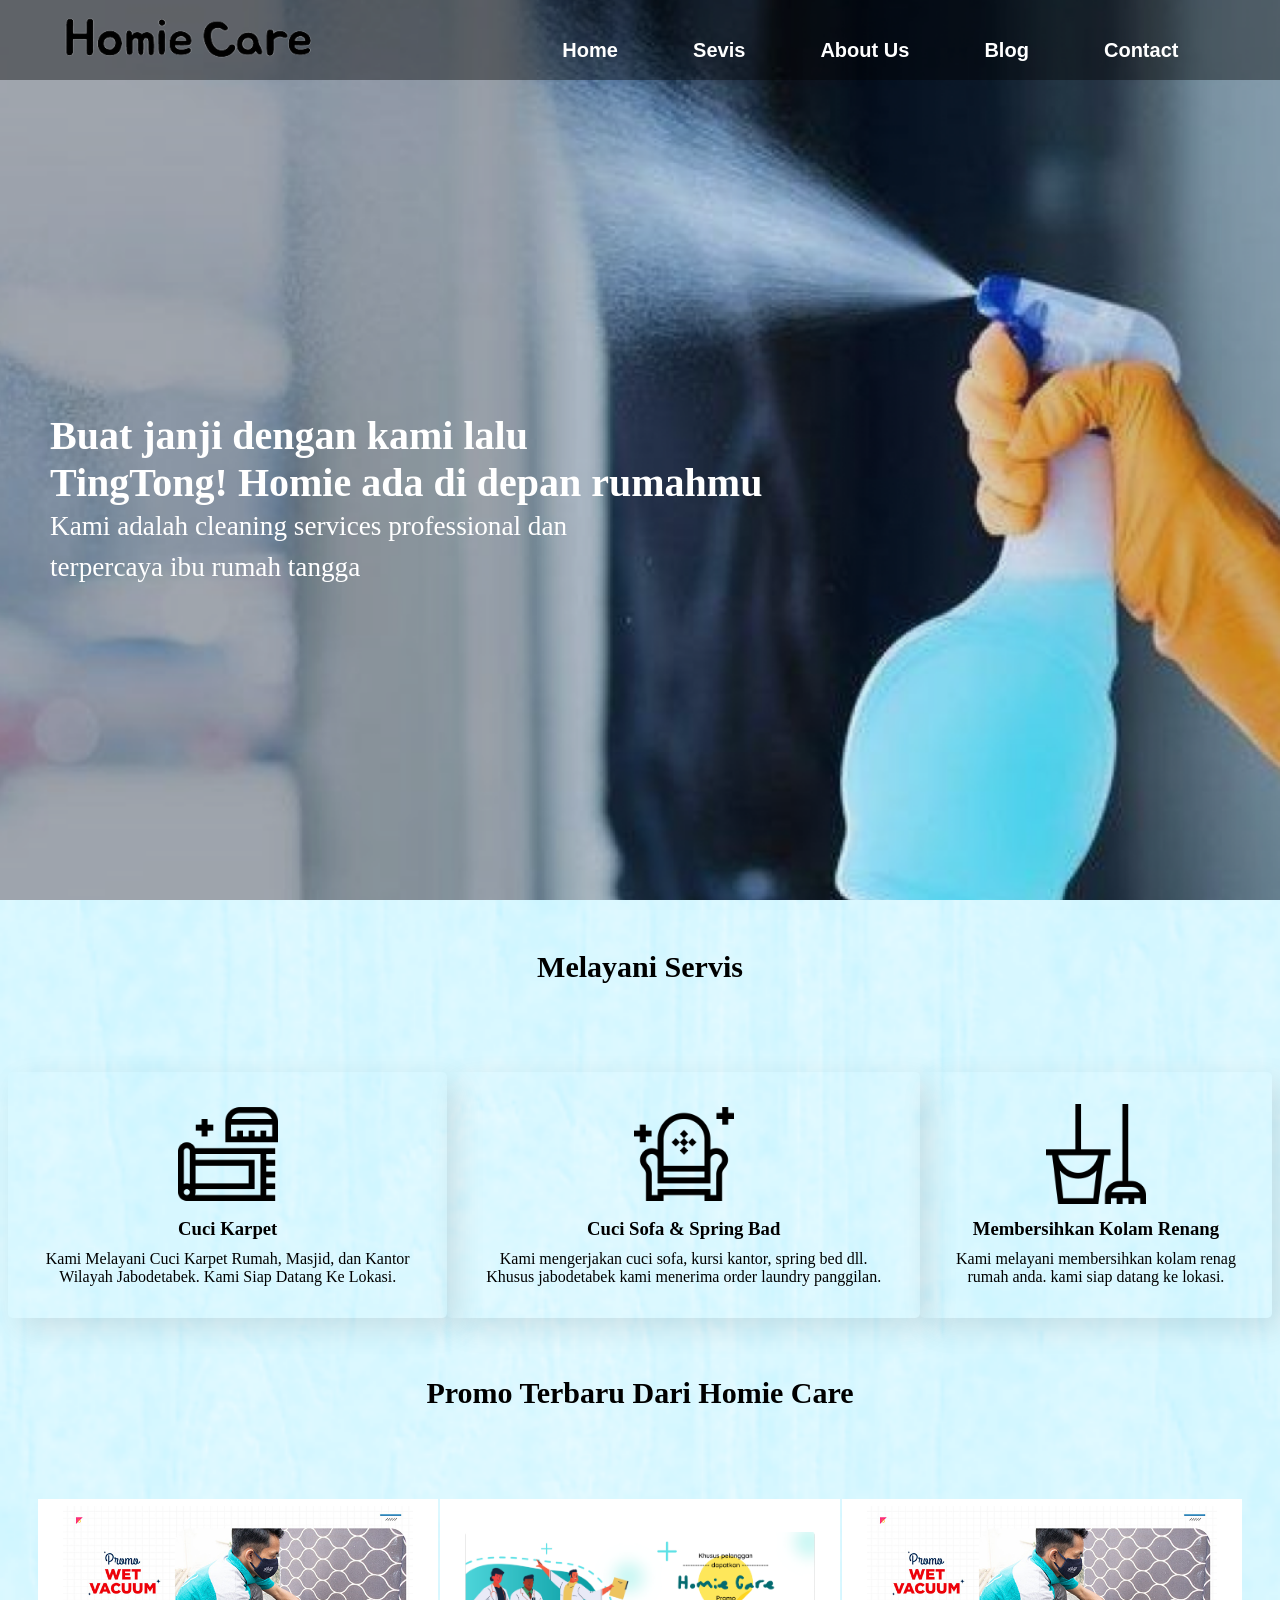
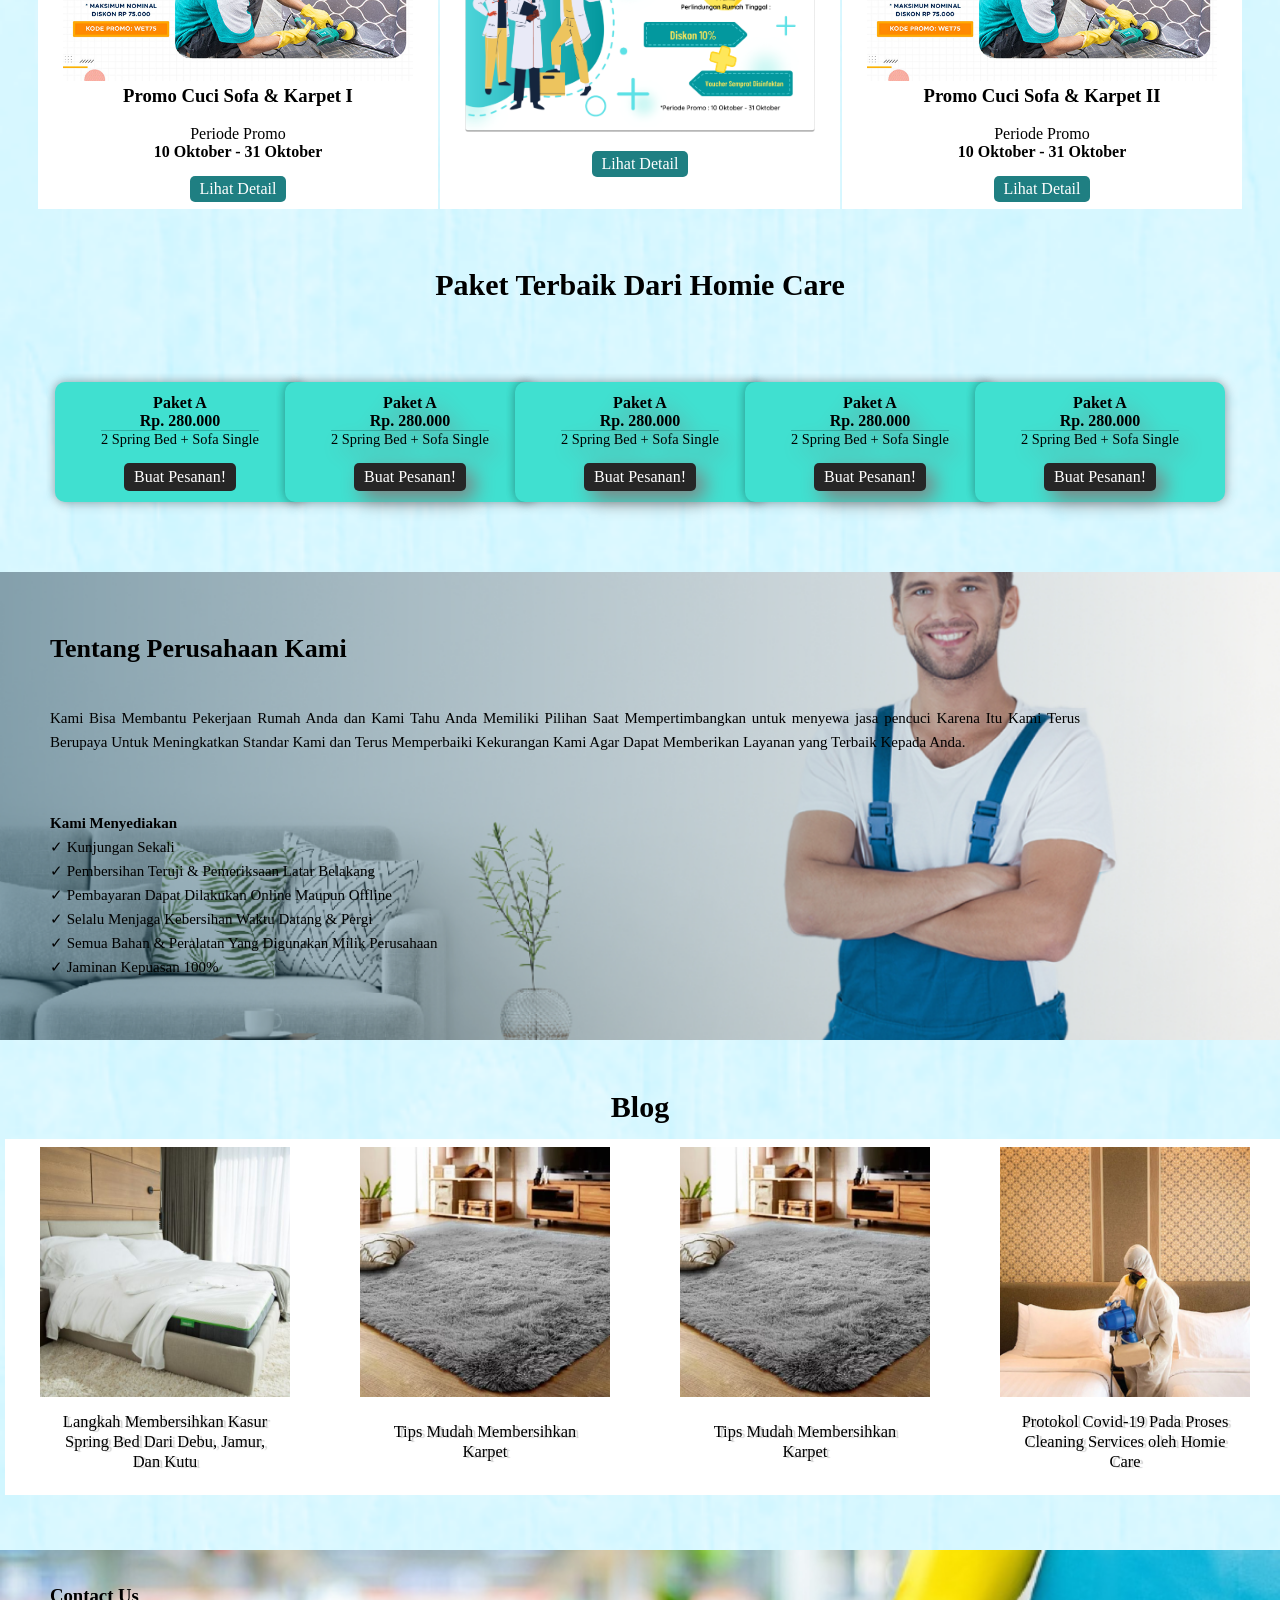
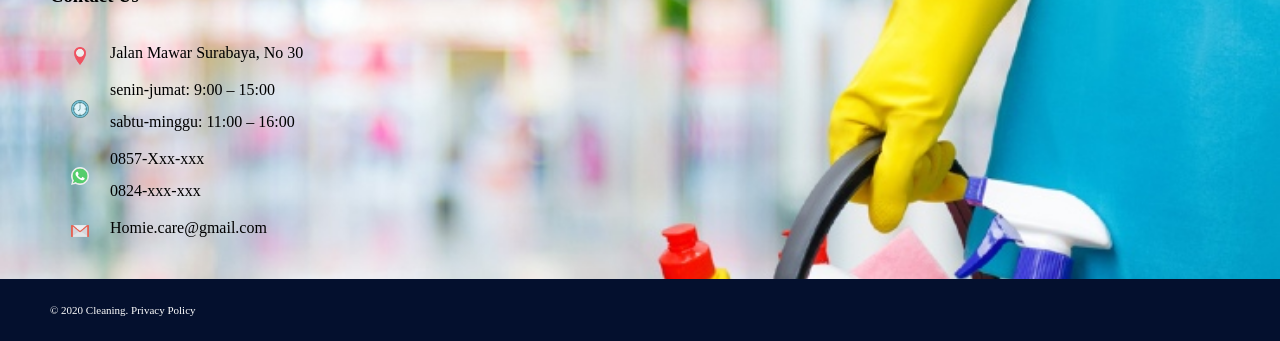
<file: index.html>
<!DOCTYPE html>
<html>
    <head>
        <title>
            Homie Care
        </title>
        <meta name="viewport" content="width=device-width, initial-scale=1.0">
        <link rel="stylesheet" type="text/css" href="halaman1.css">
        <link rel="shortcut icon" type="image/x-icon" href="img/Homie.ico">
    </head>
    <body>
        <div class="home">
            <nav>
                <input id="nav-toggle" type="checkbox">
                <div class="logo">
                    <a href="#home"><img src="img/fontHomie.png" width="250"></a>
                    
                </div>
                <ul class="links">
                    <li><a href="#home">Home</a></li>
                    <li><a href="#servis">Sevis</a></li>
                    <li><a href="#about">About Us</a></li>
                    <li><a href="#blog">Blog</a></li>
                    <li><a href="#contact">Contact</a></li>
                </ul>
                <label for="nav-toggle" class="icon-burger">
                    <div class="line"></div>
                    <div class="line"></div>
                    <div class="line"></div>
                </label>
            </nav>


            <div class="banner" id="home">
                <div class="content">
                    <h2>Buat janji dengan kami lalu
                        <br>TingTong! Homie ada di depan rumahmu</h2>
                    <h3>Kami adalah cleaning services professional dan <br>terpercaya ibu rumah tangga</h3>
                </div>
            </div>
        </div>

        <div class="Servis" id="servis">
            <div class="S-title">
                <p>Melayani Servis</p>
            </div>
            <div class="S-desc">
                <div class="sub-isi">
                    <div class="icon">
                        <img src="img/karpet.png" width="100">
                    </div>
                    <div class="S-isi">
                         <h3>Cuci Karpet</h3>
                         <p>Kami Melayani Cuci Karpet Rumah, Masjid, dan Kantor Wilayah Jabodetabek.
                        Kami Siap Datang Ke Lokasi.</p>
                    </div>

                </div>
                <div class="sub-isi">
                    <div class="icon">
                        <img src="img/sofa.png" width="100">
                    </div>
                    <div class="S-isi">
                        <h3>Cuci Sofa & Spring Bad</h3>
                        <p>Kami mengerjakan cuci sofa, kursi kantor, spring bed dll. Khusus jabodetabek kami menerima order laundry panggilan.</p>
                    </div>
                </div>

                <div class="sub-isi">
                    <div class="icon">
                        <img src="img/pel.png" width="100">
                    </div>
                    <div class="S-isi">
                        <h3>Membersihkan Kolam Renang</h3>
                        <p>Kami melayani membersihkan kolam renag rumah anda. kami siap datang ke lokasi.</p>
                    </div>                    
                </div>
            </div>
            
            <div class="S-title">
                <p>Promo Terbaru Dari Homie Care</p>
            </div>
            <div class="S-Promo">
                <div class="SO-desc">
                    <div class="icon">
                        <img src="img/promo1.png" width="350">
                        <h3>Promo Cuci Sofa & Karpet I</h3><br>
                        <p>Periode Promo</p>
                        <h4>10 Oktober - 31 Oktober</h4>
                        <a href="Halaman 2.html">Lihat Detail</a>
                    </div>
                </div>
                <div class="SO-desc">                
                    <div class="icon">
                        <img src="img/voucher.png" width="350" height="200">
                        <br>
                        <a href="Halaman 2.html">Lihat Detail</a>
                    </div>
                </div>  
                <div class="SO-desc">
                    <div class="icon">
                        <img src="img/promo1.png" width="350">
                        <h3>Promo Cuci Sofa & Karpet II</h3><br>
                        <p>Periode Promo</p>
                        <h4>10 Oktober - 31 Oktober</h4>
                        <a href="Halaman 2.html">Lihat Detail</a>
                    </div>
                </div>    
            </div>

            <div class="S-title">
                <p>Paket Terbaik Dari Homie Care</p>
            </div>
            <div class="container-promo">
                <div class="card">
                    <div class="content">
                        <div class="a">
                            <h4>Paket A <br>Rp. 280.000</h4>
                            <hr>
                            <p>2 Spring Bed + Sofa Single</p>
                            <a href="Halaman4.HTML">Buat Pesanan!</a>
                        </div>
                    </div>
                </div>
                <div class="card">
                    <div class="content">
                        <div class="b">
                            <h4>Paket A <br>Rp. 280.000</h4>
                            <hr>
                            <p>2 Spring Bed + Sofa Single</p>
                            <a href="Halaman4.HTML">Buat Pesanan!</a>
                        </div>
                    </div>
                </div>
                <div class="card">
                    <div class="content">
                        <div class="c">
                            <h4>Paket A <br>Rp. 280.000</h4>
                            <hr>
                            <p>2 Spring Bed + Sofa Single</p>
                            <a href="Halaman4.HTML">Buat Pesanan!</a>
                        </div>
                    </div>
                </div>
                <div class="card">
                    <div class="content">
                        <div class="d">
                            <h4>Paket A <br>Rp. 280.000</h4>
                            <hr>
                            <p>2 Spring Bed + Sofa Single</p>
                            <a href="Halaman4.HTML">Buat Pesanan!</a>
                        </div>
                    </div>
                </div>
                <div class="card">
                    <div class="content">
                        <div class="e">
                            <h4>Paket A <br>Rp. 280.000</h4>
                            <hr>
                            <p>2 Spring Bed + Sofa Single</p>
                            <a href="Halaman4.HTML">Buat Pesanan!</a>
                        </div>
                    </div>
                </div>
            </div>
        </div>

        <div class="About-us" id="about">
            <div class="AU-title">
                <p>Tentang Perusahaan Kami</p>
            </div>
            <div class="AU-desc">
                <p>Kami Bisa Membantu Pekerjaan Rumah Anda dan Kami Tahu Anda Memiliki Pilihan Saat Mempertimbangkan untuk menyewa jasa pencuci Karena Itu Kami Terus Berupaya Untuk Meningkatkan Standar Kami dan Terus Memperbaiki Kekurangan Kami Agar Dapat Memberikan Layanan yang Terbaik Kepada Anda. </p>
            </div>
            <div class="AU-List">
                <div class="List-Title">
                    <p>Kami Menyediakan</p>
                </div>
                <ul>
                    <li>Kunjungan Sekali</li>
                    <li>Pembersihan Teruji & Pemeriksaan Latar Belakang</a></li>
                    <li>Pembayaran Dapat Dilakukan Online Maupun Offline</li>
                    <li>Selalu Menjaga Kebersihan Waktu Datang & Pergi</li>
                    <li>Semua Bahan & Peralatan Yang Digunakan Milik Perusahaan</li>
                    <li>Jaminan Kepuasan 100%</li>
                </ul>
            </div>
        </div>

        <div class="blog" id="blog">
            <div class="B-title">
                <p>Blog</p>
            </div>
            <div class="B-desc">
                <div class="BB-isi">
                    <div class="B-icon">
                        <img src="img/kasur.jpg" width="250" height="250" ></div>
                    <div class="B-content">
                        <p>
                            <a href="Halaman3.HTML#artikel1">Langkah Membersihkan Kasur <br> Spring Bed Dari Debu, Jamur, Dan Kutu</a>
                        </p>
                    </div>
                </div>
                <div class="BB-isi">
                    <div class="B-icon">
                        <img src="img/data 1.png" width="250" height="250"></div>
                    <div class="B-content">
                        <p>
                            <a href="Halaman3.HTML#artikel2">Tips Mudah Membersihkan Karpet</a>
                        </p>
                    </div>
                </div >
                <div class="BB-isi">
                    <div class="B-icon">
                        <img src="img/data 1.png" width="250" height="250"></div>
                    <div class="B-content">
                        <p>
                            <a href="Halaman3.HTML#artikel2">Tips Mudah Membersihkan Karpet</a>
                        </p>
                    </div>
                </div>
                <div class="BB-isi">
                    <div class="B-icon">
                        <img src="img/atria-hotel-gading-serpong-disinfektan 1.png" width="250" height="250"></div>
                    <div class="B-content">
                        <p>
                            <a href="Halaman3.HTML#artikel1">Protokol Covid-19 Pada Proses Cleaning Services oleh Homie Care</a>
                        </p>
                    </div>
                </div>
        </div>

        <div class="ContactInfo" id="contact">
            <div class="Contact">
                <div class="ContactUS">
                    <h3>Contact Us</h3>
                </div>
                <div class="box">
                    <div class="icon"> <img src="img/location.png" width="18px"></div>
                    <div class="text">
                        <p>Jalan Mawar Surabaya, No 30</p>
                    </div>
                </div>
                <div class="box">
                    <div class="icon"> <img src="img/clock.png" width="18px"></div>
                    <div class="text">
                        <p>senin-jumat: 9:00 – 15:00 
                        <br>sabtu-minggu: 11:00 – 16:00 </p>
                    </div>
                </div>
                <div class="box">
                    <div class="icon"> <a href="Halaman4.HTML"><img src="img/whatsapp.png" width="18px"></a> </div>
                    <div class="text">
                        <p>0857-Xxx-xxx
                        <br>0824-xxx-xxx</p>
                    </div>
                </div>
                <div class="box">
                    <div class="icon"> <img src="img/gmail.png" width="18px"></div>
                    <div class="text">
                        <p>Homie.care@gmail.com</p>
                    </div>
                </div>
            </div> 
        </div>  
        <div class="footer">
            <p class="Privacy">© 2020 Cleaning. Privacy Policy</p>
        </div>


    </body>

</html>
</file>
<file: halaman1.css>
* {
    padding: 0;
    margin: 0;
    box-sizing: border-box;
}
body{
    overflow-x:hidden; 
}
.banner {
/*    position: relative;*/
    width: 100%;
    height: 100vh; 
    background-image: url(img/banner.png);
    background-size: cover;
    background-position: center center;
    background-attachment: fixed;
    display: flex;
    align-items: center;
}
.banner .content{
    padding-left: 50px;
    padding-top: 100px;
    padding-bottom: 0;
}
.banner .content h2 {
    padding-top: 30px;
    margin: 0;
    padding: 0;
    font-size: 2.5em;
    color:#fff;
    font-weight: 550;
    line-height: 1,5em;
}

.banner .content h3{
    margin: 0;
    padding: 0;
    font-size: 1.7em;
    color: #fff;
    font-weight: 250;
    line-height: 1.5em;
}

nav {
    position: fixed;
    z-index: 10;
    left: 0;
    right: 0;
    top: 0;
    font-family: 'Montserrat', sans-serif;
    padding: 0 5%;
    height: 80px;
    background-color: rgba(0,0,0,0.4);
    /*background-color: #3e65da;*/
}

nav .logo {
    float: left;
    width: 40%;
    height: 100%;
    display: flex;
    text-decoration: none;
    align-items: center;
}
nav .links {
    float: right;
    padding: 0;
    margin: 0;
    width: 60%;
    height: 100px;
    display: flex;
    justify-content: space-around;
    align-items: center;

}

nav .links li{
    list-style: none;
}

nav .links a{
    display: block;
    padding: 1em;
    font-size: 20px;
    font-weight: bold;
    color: #fff;
    text-decoration: none;
}

#nav-toggle {
    position: absolute;
    top: -100px;
}
nav .icon-burger {
    display: none;
    position: absolute;
    right: 5%;
    top: 50%;
    transform: translateY(-50%);
}
nav .icon-burger .line {
    width: 30px;
    height: 5px;
    background-color: #fff;
    margin: 5px;
    border-radius: 3px;
    transition: all .3s ease-in-out;
}



.Servis{
    background: url("img/background.png") center;
    background-size: cover;
    width: 100%;
    height: 100%;
}
.S-title{
    padding-top: 50px;
    color: black;
    font-size: 30px;
    font-weight: bold;
    text-align: center;
}
.S-desc{
    padding: 0.5em;
    display: flex;
    flex-direction: column;
    /*grid-gap: 2em;*/
}

.sub-isi{
    padding: 2em;
    border-radius: .3em;
    box-shadow: 10px 10px 30px rgba(0,0,0,0.1);
}

.Servis .S-desc .sub-isi .icon, .S-isi{
    text-align: center;
    /* box-shadow: 2px 2px 12px rgba(0,0,0,0.2), -1px -1px 8px rgba(0,0,0,0.2); */
}
.S-isi{
    padding-top: 10px;
}

.S-isi h3{
    padding-bottom: 10px;
}

.S-Promo{
    max-width: 100%;
    padding: 0.5em;
    position: relative;
    display: flex;
    justify-content: center;
    flex-wrap: wrap;
    transition: 0.5s;

}

.S-Promo .SO-desc{
    position: relative;
    margin: 1px 1px;
    width: 400px;
    height: 310px;
    background-color: #fff;
    display: flex;
    justify-content: center;
    align-items: center;
    border-radius: 10px;
    transition: 0.5s;
}

.S-Promo:hover .SO-desc{
    filter: blur(5px);
    transform: scale(.7);
}
.S-Promo .SO-desc:hover{
    filter: blur(0px);
    transform: scale(1);
}


.S-Promo .SO-desc:before{
    content: '';
    position: absolute;
    width: 100%;
    height:100%;
    background:#fff;
    z-index: 1;
    transition: 0.5s;
}

.S-Promo .SO-desc:hover:before{
    background:#2f6775;
    transform: scaleX(1.15);
    box-shadow: 0 5px 15px rgba(0,0,0,0.2);

}
.S-Promo .SO-desc .icon{
    text-align: center;
    z-index: 2;
    padding-top: 0 20px;
    transition: 0.5s;
}

.S-Promo .SO-desc:hover .icon{
    color: #fff;
}

.S-Promo .SO-desc .icon h3, p, h4{
    margin: 0;
    padding: 0;
}

.S-Promo .SO-desc .icon a{
    display: inline-block;
    margin-top: 15px;
    padding: 4px 10px;
    background:#1f7f82;
    justify-content: center;
    color: #fff;
    border-radius: 5px;
    text-decoration:none;
}

.S-Promo .SO-desc:hover .icon a{
    background-color: #1a99c7;
}

.S-title{
    padding-top: 50px;
    padding-bottom: 80px;
}


.container-promo{
    display: flex;
    justify-content: center;
    align-items: center;
    flex-wrap: wrap;
    min-height: 20vh;
    transition: 0.5s;
    padding-bottom: 70px;
    
}

.container-promo .card{
    margin: 0 -10px;
    position: relative;
    width: 250px;
    height: 120px;
    background-color: turquoise;
    display: flex;
    justify-content: center;
    align-items: center;
    transition: 0.5s;
    border-radius: 10px;
    border:5px;
    border-color: #000;
    box-shadow: 2px 2px 12px rgba(0,0,0,0.2), -1px -1px 8px rgba(0,0,0,0.2);

}
.container-promo:hover .card .a, .b, .c, .d, .e{
    filter: drop-shadow(8px 8px 10px gray);
    transform: scale(1);

}
.container-promo .card:hover{
    filter: drop-shadow(2px);
    transform: scale3d(.7);
    border-radius: 10px;

}
.container-promo .card:before{
    content: '';
    position: absolute;
    width: 100%;
    height:100%;
    z-index: 1;
    transition: 0.5s;
    border:5px;
    border-color: #000;
} 
.container-promo .card:hover:before{
    background:#72E4E4;
    background-color: rgb(175, 226, 221);
    transform: scale(1.15);
    box-shadow: 0 5px 15px rgba(0,0,0,0.2);
}

.container-promo .card .content{
    text-align: center;
    z-index: 2;
    padding-top: 0 20px;
    transition: 0.5s;
}

hr {
    border:0;
    background:rgba(0,0,0,0.2);
    height:1px;
}

.container-promo .card .content p{
    font-size: 0.9em;
}

.container-promo .card:hover .content p{
    font-size: 1.3em;
}

.container-promo .card .content a{
    display: inline-block;
    margin-top: 15px;
    padding: 5px 10px;
    background:#262626;
    color: #fff;
    text-decoration:none;
    border-radius: 5px;
}

.container-promo .card:hover .content a{
    background:#2196f3;
}

.About-us{
    background: url("img/Untitled.png") no-repeat center;
    background-size: cover;
    width: 100%;
    height: 100%;
}
.AU-title{
    padding-top: 62px;
    padding-left: 100px;
    color:black;
    font-size: 30px;
    font-weight: bold;
}
.AU-desc{
    padding-top: 42px;
    padding-left: 100px;
    padding-right: 580px;
    padding-bottom: 27px;
    color: black;
    font-size: 17px;
    line-height: 1.6;
    text-align: justify;
}
.AU-List{
    padding-top: 42px;
    padding-left: 100px;
    color: black;
    font-size: 17px;
    line-height: 1.6;
}
.List-Title{
    font-weight: bold;
    line-height: 1.6;
}
.AU-List ul {
    list-style: none;
    line-height: 1.6;
    padding-bottom: 91px;
}
  
.AU-List  ul li:before {
    content: '\2713\0020';
}

.blog{
    justify-content: center;
    align-items: center;
    background: url("img/background.png") center;
    background-size: cover;
/*    width: 100%;
    height: 100%;*/
}
.B-title{
    margin-top: -30px;
    padding-top: 50px;
    padding-bottom: 10px;
    color: black;
    font-size: 30px;
    font-weight: bold;
    text-align: center;
}
.B-desc{
/*    padding-top: 40px;*/
    padding-bottom: 50px;
    position: relative;
   /* width: 100vh;*/
    display: grid;
    grid-template-columns: repeat(auto-fit, minmax(250px,1fr));

}
.B-desc .BB-isi{
    position: relative;
    padding: 8px;
    margin:5px;
    width: 100%;
    display: flex;
    flex-direction: column;
    justify-content: center;
    align-items: center;
    background: #fff;

}

.B-desc .BB-isi .B-icon{
/*    padding-top: 10px;
    padding-right: 50px;
    text-align: center;*/
    position: relative;
    width: 250px;
    height: 250px;
    background: #000;
    justify-content: center;
    align-items: center;
}

.B-desc .BB-isi .B-icon img{
    position: absolute;
    top: 0;
    left: 0;
    width: 100%;
    height: 100%;
    object-fit: cover;
}
.B-desc .BB-isi .B-content{
    position: relative;
    width: 250px;
    height: 90px;
    display: flex;
    justify-content: center;
    align-items: center;
}
.B-desc .BB-isi .B-content p{
    padding: 20px;
    text-align: center;
    font-size: 16.5px;
}

.B-desc .BB-isi .B-content p a{
    color: black;
    text-decoration: none;
    text-shadow: 3px 1px 1px rgba(0,0,0,0.2);
}

.B-desc .BB-isi .B-content p a:hover{
    color: blue;
}

/*.BB-isi{
    padding-top: 10px;
}*/

/*.blog .K-desc{
    padding: 3em;
    display: grid;
    grid-gap: 2em;
}*/

.ContactInfo{
    width: 100%;
    display: flex;
    flex-direction: column;
    background-image: url(img/contact.jpg);
    background-repeat: no-repeat;
    background-size: cover; 
}

.ContactInfo .Contact{
    padding-left: 50px;
    padding-top: 35px;
    padding-bottom: 30px;
}
.ContactInfo .Contact .ContactUS{
    padding-bottom: 30px;
}
.ContactInfo .Contact .box{
    display: flex;
    position: relative;
    padding-left: 0;
}
.ContactInfo .Contact .box .icon{
    display: flex;
    min-width: 60px;
    justify-content: center;
    align-items: center;
    border-radius: 50%;
    font-size: 22px;
}
.ContactInfo .Contact .box .text{
    line-height: 2;
    padding-bottom: 5px;
}
.footer {
    padding-top: 15px;
    padding-bottom: 15px;
    padding-left: 50px;
    background-color: #04102E;
    background-size: auto;
}

.footer .Privacy {
    padding-top: 10px;
    padding-bottom: 10px;
    color: white;
    font-size: 11px;
}

@media screen and (min-width: 1654px) {
/*    .banner .content h2 {
        padding-top: 5px;
        font-size: 3em;
    }

    .banner .content h3{
        font-size: 2em;
    }*/
    .banner .content h2 {
        font-size: 4em;
        font-weight: 580;
    }

    .banner .content h3{
        padding-top: 20px;
        font-size: 3em;
        font-weight: 280;
    }

}
@media screen and (max-width: 1100px){
    .AU-title{
        padding-left: 50px;
        font-size: 30px;
    }
    .AU-desc{
        padding-top: 42px;
        padding-left: 50px;
        padding-right: 580px;
        padding-bottom: 15px;
        font-size: 15px;
    }
    .AU-List{
        padding-top: 42px;
        padding-left: 50px;
        font-size: 17px;
    }
    .banner{
        height: 80vh;
        padding-bottom: 10%;
    }

}



@media screen and (max-width: 1080px) {
    nav .logo {
        float: none;
        width: auto;
        justify-content: center;
    }
    nav .links {
        float: none;
        position: fixed;
        z-index: 9;
        left: 0;
        right: 0;
        top: 90.5px;
        bottom: 100%;
        width: auto;
        height: auto;
        flex-direction: column;
        justify-content: space-evenly;
        background-color: rgba(0,0,0,.8);
        overflow: hidden;
        box-sizing: border-box;
        transition: all .5s ease-in-out;
    }
    nav .links a {
        font-size: 20px;
    }
    nav :checked ~ .links {
        bottom: 0;
    }
    nav .icon-burger {
        display: block;
    }
    nav :checked ~ .icon-burger .line:nth-child(1) {
        transform: translateY(10px) rotate(225deg);
    }
    nav :checked ~ .icon-burger .line:nth-child(3) {
        transform: translateY(-10px) rotate(-225deg);
    }
    nav :checked ~ .icon-burger .line:nth-child(2) {
        opacity: 0;
    }

    .banner .content{
        padding-left: 20px;
        padding-top: 50px;
    }
    .banner .content h2 {
        padding-top: 5px;
        font-size: 2.1em;
    }

    .banner .content h3{

        font-size: 1.5em;
    }


    .B-desc{
        grid-template-columns: repeat(auto-fit, minmax(100%,1fr));
        margin: 50px;
    }
    .B-desc .BB-isi{
        flex-direction: row;
        margin: 10px 0;
        border-radius: 10px;
    }

    .B-desc .BB-isi .B-icon, 
    .B-desc .BB-isi .B-content {
        width: 50%;

    }

    
}

@media screen and (max-width: 900px){
    .AU-desc{
        padding-top: 42px;
        padding-left: 50px;
        padding-right: 270px;
        padding-bottom: 15px;
        font-size: 15px;
    }
    .banner{
        height: 100vh;
        padding-bottom: 10%;
    }
}

@media screen and (max-width: 760px){
    .banner .content{
        padding-left: 20px;
        padding-top: 50px;
    }
    .banner .content h2 {
        padding-top: 5px;
        font-size: 1.7em;
    }

    .banner .content h3{
        font-size: 1em;
    }

    .banner{
        height: 70vh;
        padding-bottom: 5%;
    }
    .BB-isi{
        /*display: flex;*/
        /*flex-direction: column;*/*/
        max-width: 100%;
        padding: 10%;
 /*       padding: 32px 160px;*/
 /*       border-radius: .3em;*/
    
    }

    .B-icon{
        display: flex;
        padding: auto;
    }
    .B-icon p{
        text-align: center;
        justify-content: center;
        align-items: center;
    }

    
}

@media (min-width: 760px){
/*    .S-desc{
        grid-template-columns: repeat(2,1fr);
    */
/*    .S-desc{
        flex-direction: row;
    }*/
    .S-desc{
        flex-direction: row;
    }
    .BB-isi{
        /*flex-direction: row;*/
    }


}

@media (min-width: 850px){
/*    .S-desc{
        grid-template-columns: repeat(3,1fr);
    }
*/
}


@media screen and (min-width: 740px) {
    .AU-title{
        padding-left: 50px;
        font-size: 26px;
    }
    .AU-desc{
        padding-top: 42px;
        padding-left: 50px;
        padding-right: 200px;
        padding-bottom: 15px;
        font-size: 15px;
    }
    .AU-List{
        padding-top: 42px;
        padding-left: 50px;
        font-size: 15px;
    }

}
@media screen and (max-width: 580px){
    .AU-title{
        padding-left: 50px;
        font-size: 24px;
    }
    .AU-desc{
        padding-top: 25px;
        padding-left: 50px;
        padding-right: 200px;
        padding-bottom: 15px;
        font-size: 12px;

    }
    .AU-List{
        padding-top: 42px;
        padding-left: 50px;
        font-size: 12px;
    }
    .banner{
        height: 100vh;
        padding-bottom: 10%;
    }

    .B-desc .BB-isi{
        flex-direction: column;
        margin: 10px 0;
    }

    .B-desc .BB-isi .B-icon, 
    .B-desc .BB-isi .B-content {
        width: 100%;

    }
    .B-desc .BB-isi .B-content{
        height: 200px;
    }



}

/*@media (min-width: 600px){
    .K-desc{
        grid-template-columns: repeat(2,1fr);
    }
}

@media (min-width: 850px){
    .k-desc{
        grid-template-columns: repeat(3,1fr);
    }
}
*/
</file>
